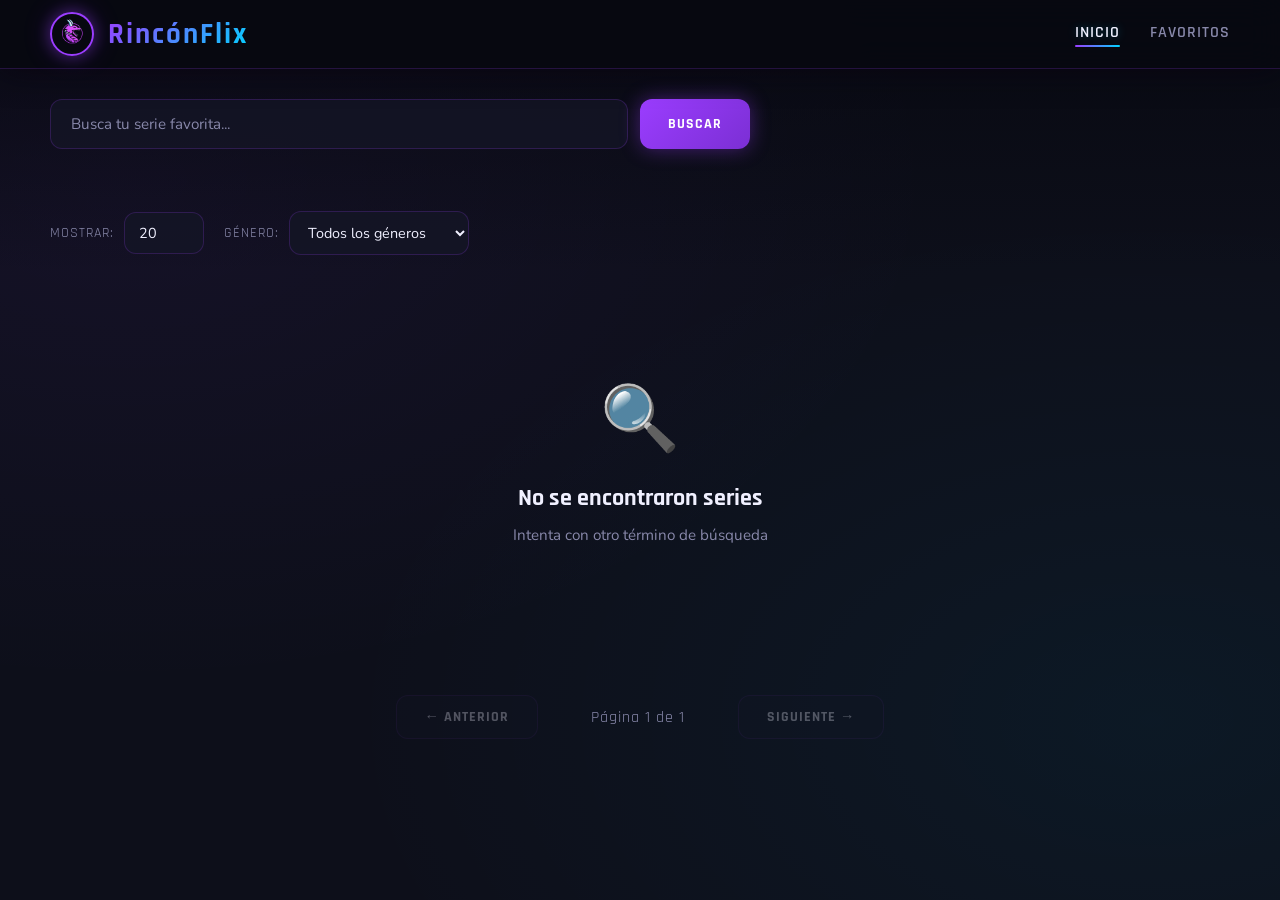
<file: html/index.html>
<!DOCTYPE html>
<html lang="es">
<head>
    <meta charset="UTF-8">
    <meta name="viewport" content="width=device-width, initial-scale=1.0">
    <title>RincónFlix - Inicio</title>
    <link rel="stylesheet" href="/styles/styles.css">
    <script src="../js/main/main.js" type="module"></script>
</head>
<body>
    <header class="nav">
        <a href="index.html" class="logo-container">
            <img src="/imagenes/Icono.png" alt="Logo" class="main-logo">
            <h1 class="logo-text">RincónFlix</h1>
        </a>
        <nav class="menu">
            <a href="index.html" class="active">Inicio</a>
            <a href="indexFavoritos.html">Favoritos</a>
        </nav>
    </header>

    <section class="controls-section">
        <div class="search-box">
            <input id="inputBuscar" type="text" placeholder="Busca tu serie favorita...">
            <button id="botonBuscar">Buscar</button>
        </div>
        <div id="historial" class="historial"></div>
        <div class="filters-bar">
            <div class="filter-group">
                <label for="inputLimite">Mostrar:</label>
                <input id="inputLimite" type="number" min="1" max="50" value="20">
            </div>
            <div class="filter-group">
                <label for="filtroGenero">Género:</label>
                <select id="filtroGenero">
                    <option value="all">Todos los géneros</option>
                </select>
            </div>
        </div>
    </section>

    <main id="contenedorShows" class="grid-container"></main>

    <footer class="pagination">
        <button id="prev" class="page-btn">← Anterior</button>
        <span id="pagina">Página 1</span>
        <button id="next" class="page-btn">Siguiente →</button>
    </footer>
</body>
</html>
</file>
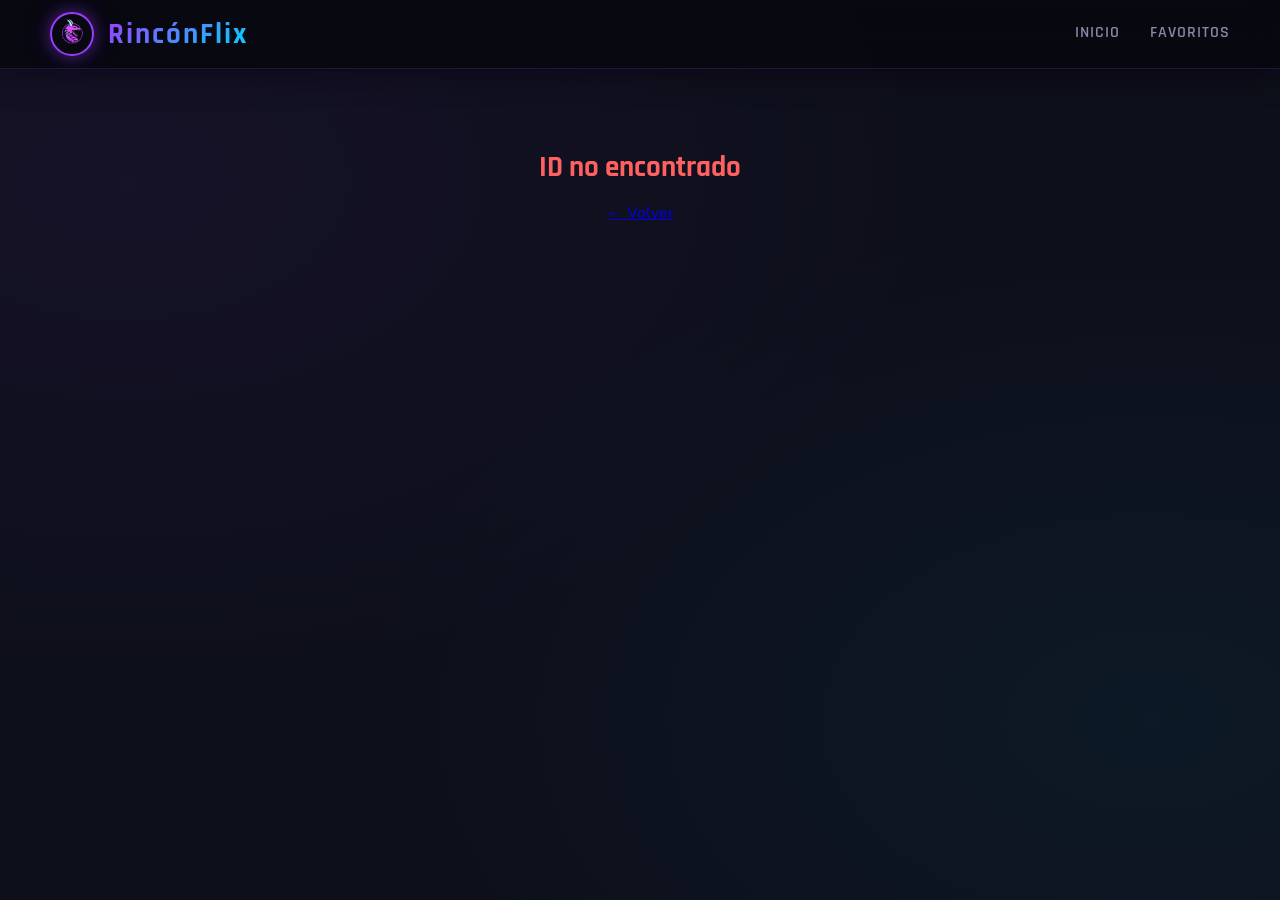
<file: html/indexDetalles.html>
<!DOCTYPE html>
<html lang="es">
<head>
    <meta charset="UTF-8">
    <meta name="viewport" content="width=device-width, initial-scale=1.0">
    <title>Detalles - RincónFlix</title>
    <link rel="stylesheet" href="/styles/styles.css">
    <script src="../js/main/mainDetalles.js" type="module"></script>
</head>
<body>
    <header class="nav">
        <a href="index.html" class="logo-container">
            <img src="/imagenes/Icono.png" alt="Logo" class="main-logo">
            <h1 class="logo-text">RincónFlix</h1>
        </a>
        <nav class="menu">
            <a href="index.html">Inicio</a>
            <a href="indexFavoritos.html">Favoritos</a>
        </nav>
    </header>
    <main id="detalle" class="detail-view"></main>
</body>
</html>
</file>
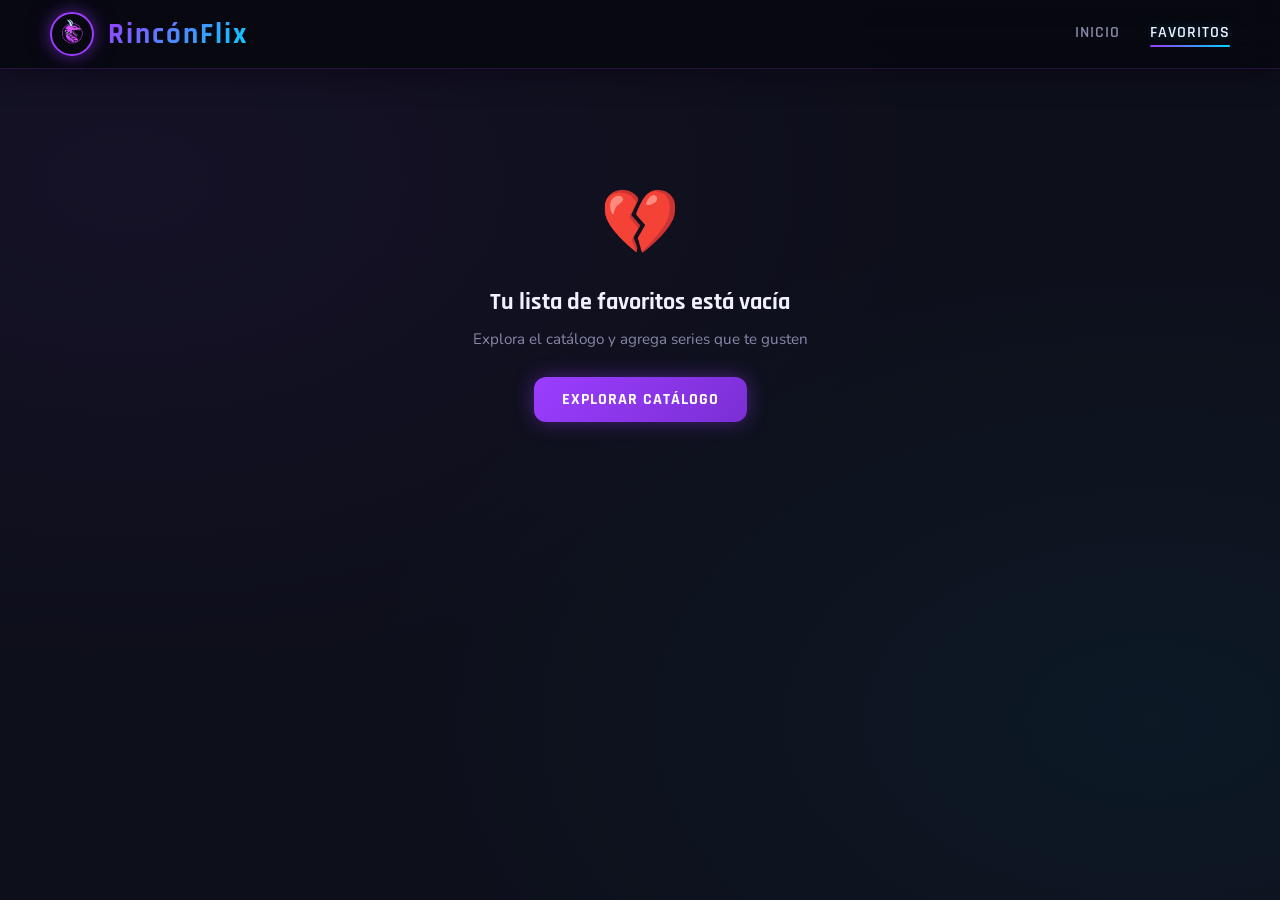
<file: html/indexFavoritos.html>
<!DOCTYPE html>
<html lang="es">
<head>
    <meta charset="UTF-8">
    <meta name="viewport" content="width=device-width, initial-scale=1.0">
    <title>Mis Favoritos - RincónFlix</title>
    <link rel="stylesheet" href="/styles/styles.css">
    <script src="../js/main/mainFavoritos.js" type="module"></script>
</head>
<body>
    <header class="nav">
        <a href="index.html" class="logo-container">
            <img src="/imagenes/Icono.png" alt="Logo" class="main-logo">
            <h1 class="logo-text">RincónFlix</h1>
        </a>
        <nav class="menu">
            <a href="index.html">Inicio</a>
            <a href="indexFavoritos.html" class="active">Favoritos</a>
        </nav>
    </header>
    <main id="contenedorShows" class="grid-container" style="padding-top: 30px;"></main>
</body>
</html>
</file>
<file: styles/styles.css>
@import url('https://fonts.googleapis.com/css2?family=Rajdhani:wght@400;600;700&family=Nunito:wght@300;400;600&display=swap');

:root {
    --bg-body: #0d0f1a;
    --bg-nav: #070810;
    --bg-card: #141626;
    --bg-section: #0f1120;
    --accent: #9b3dff;
    --accent-hover: #b85fff;
    --accent-glow: rgba(155, 61, 255, 0.4);
    --cyan: #00d4ff;
    --cyan-glow: rgba(0, 212, 255, 0.3);
    --text: #f0f0ff;
    --text-muted: #8888aa;
    --border: rgba(155, 61, 255, 0.2);
    --radius: 12px;
}

* { margin: 0; padding: 0; box-sizing: border-box; }

html { scroll-behavior: smooth; }

body {
    background-color: var(--bg-body);
    background-image:
        radial-gradient(ellipse at 10% 20%, rgba(155, 61, 255, 0.06) 0%, transparent 50%),
        radial-gradient(ellipse at 90% 80%, rgba(0, 212, 255, 0.05) 0%, transparent 50%);
    color: var(--text);
    font-family: 'Nunito', sans-serif;
    min-height: 100vh;
}


.nav {
    background: rgba(7, 8, 16, 0.92);
    backdrop-filter: blur(16px);
    -webkit-backdrop-filter: blur(16px);
    padding: 12px 50px;
    display: flex;
    justify-content: space-between;
    align-items: center;
    position: sticky;
    top: 0;
    z-index: 100;
    border-bottom: 1px solid var(--border);
    box-shadow: 0 4px 30px rgba(0,0,0,0.5), 0 0 40px rgba(155,61,255,0.05);
}

.logo-container {
    display: flex;
    align-items: center;
    gap: 14px;
    text-decoration: none;
}

.main-logo {
    width: 44px;
    height: 44px;
    border-radius: 50%;
    object-fit: cover;
    border: 2px solid var(--accent);
    box-shadow: 0 0 15px var(--accent-glow), 0 0 30px rgba(155,61,255,0.2);
    transition: box-shadow 0.3s;
}

.main-logo:hover {
    box-shadow: 0 0 25px var(--accent-glow), 0 0 50px rgba(155,61,255,0.3);
}

.logo-text {
    font-family: 'Rajdhani', sans-serif;
    font-size: 1.8rem;
    font-weight: 700;
    letter-spacing: 2px;
    background: linear-gradient(135deg, var(--accent), var(--cyan));
    -webkit-background-clip: text;
    -webkit-text-fill-color: transparent;
    background-clip: text;
}

.menu {
    display: flex;
    align-items: center;
    gap: 30px;
}

.menu a {
    color: var(--text-muted);
    text-decoration: none;
    font-family: 'Rajdhani', sans-serif;
    font-size: 1rem;
    font-weight: 600;
    letter-spacing: 1px;
    text-transform: uppercase;
    transition: color 0.3s, text-shadow 0.3s;
    position: relative;
    padding-bottom: 4px;
}

.menu a::after {
    content: "";
    position: absolute;
    bottom: 0;
    left: 0;
    width: 0;
    height: 2px;
    background: linear-gradient(90deg, var(--accent), var(--cyan));
    transition: width 0.3s;
    border-radius: 2px;
}

.menu a:hover, .menu a.active {
    color: var(--text);
    text-shadow: 0 0 10px var(--cyan-glow);
}

.menu a:hover::after, .menu a.active::after {
    width: 100%;
}

.back-btn {
    color: var(--accent);
    text-decoration: none;
    font-family: 'Rajdhani', sans-serif;
    font-weight: 600;
    font-size: 1rem;
    letter-spacing: 1px;
    transition: color 0.3s, text-shadow 0.3s;
}

.back-btn:hover {
    color: var(--cyan);
    text-shadow: 0 0 10px var(--cyan-glow);
}


.controls-section {
    padding: 30px 50px 20px;
    background: linear-gradient(to bottom, rgba(7,8,16,0.6), transparent);
}

.search-box {
    display: flex;
    gap: 12px;
    margin-bottom: 16px;
    max-width: 700px;
}

.search-box input {
    flex: 1;
    background: rgba(20, 22, 38, 0.8);
    border: 1px solid var(--border);
    color: var(--text);
    padding: 14px 20px;
    border-radius: var(--radius);
    font-family: 'Nunito', sans-serif;
    font-size: 0.95rem;
    outline: none;
    transition: border-color 0.3s, box-shadow 0.3s;
}

.search-box input:focus {
    border-color: var(--accent);
    box-shadow: 0 0 20px var(--accent-glow);
}

.search-box input::placeholder { color: var(--text-muted); }

button, .btn-detail, .btn-go-home {
    cursor: pointer;
    font-family: 'Rajdhani', sans-serif;
    font-weight: 700;
    letter-spacing: 1px;
    text-transform: uppercase;
    transition: all 0.3s;
}

#botonBuscar {
    background: linear-gradient(135deg, var(--accent), #7b2fd4);
    color: white;
    border: none;
    padding: 14px 28px;
    border-radius: var(--radius);
    font-size: 0.9rem;
    box-shadow: 0 0 20px var(--accent-glow);
    white-space: nowrap;
}

#botonBuscar:hover {
    background: linear-gradient(135deg, var(--accent-hover), var(--accent));
    box-shadow: 0 0 35px var(--accent-glow);
    transform: translateY(-1px);
}


#historial {
    display: flex;
    flex-wrap: wrap;
    align-items: center;
    gap: 8px;
    margin-bottom: 16px;
    min-height: 30px;
}

.hist-label {
    color: var(--text-muted);
    font-size: 0.8rem;
    font-family: 'Rajdhani', sans-serif;
    letter-spacing: 1px;
    text-transform: uppercase;
}

.hist-item {
    background: rgba(155, 61, 255, 0.12);
    border: 1px solid var(--border);
    color: var(--text-muted);
    padding: 5px 14px;
    border-radius: 20px;
    font-size: 0.82rem;
    cursor: pointer;
    transition: all 0.25s;
}

.hist-item:hover {
    background: var(--accent);
    color: white;
    border-color: var(--accent);
    box-shadow: 0 0 15px var(--accent-glow);
}


.filters-bar {
    display: flex;
    flex-wrap: wrap;
    gap: 20px;
    align-items: center;
}

.filter-group {
    display: flex;
    align-items: center;
    gap: 10px;
}

.filter-group label {
    color: var(--text-muted);
    font-family: 'Rajdhani', sans-serif;
    font-size: 0.9rem;
    letter-spacing: 1px;
    text-transform: uppercase;
}

input[type="number"], select {
    background: rgba(20, 22, 38, 0.8);
    border: 1px solid var(--border);
    color: var(--text);
    padding: 10px 14px;
    border-radius: var(--radius);
    font-family: 'Nunito', sans-serif;
    font-size: 0.9rem;
    outline: none;
    transition: border-color 0.3s, box-shadow 0.3s;
    cursor: pointer;
}

input[type="number"] { width: 80px; }
select { min-width: 180px; }

input[type="number"]:focus, select:focus {
    border-color: var(--accent);
    box-shadow: 0 0 15px var(--accent-glow);
}

select option { background: #141626; }


.grid-container {
    display: grid;
    grid-template-columns: repeat(auto-fill, minmax(200px, 1fr));
    gap: 24px;
    padding: 20px 50px 40px;
}


.card {
    background: var(--bg-card);
    border-radius: var(--radius);
    overflow: hidden;
    position: relative;
    border: 1px solid var(--border);
    animation: fadeInUp 0.4s ease both;
    transition: transform 0.35s cubic-bezier(0.175, 0.885, 0.32, 1.275),
                box-shadow 0.35s ease,
                border-color 0.35s ease;
}

@keyframes fadeInUp {
    from { opacity: 0; transform: translateY(20px); }
    to { opacity: 1; transform: translateY(0); }
}

.card:hover {
    transform: translateY(-8px) scale(1.02);
    box-shadow: 0 20px 50px rgba(0,0,0,0.5), 0 0 30px var(--accent-glow);
    border-color: var(--accent);
}

.card img {
    width: 100%;
    height: 300px;
    object-fit: cover;
    display: block;
    transition: transform 0.4s ease;
}

.card:hover img { transform: scale(1.05); }

.card-overlay {
    position: absolute;
    bottom: 0;
    width: 100%;
    padding: 60px 16px 16px;
    background: linear-gradient(transparent, rgba(5, 5, 15, 0.97));
    text-align: center;
    transform: translateY(0);
    transition: background 0.3s;
}

.card-title {
    font-family: 'Rajdhani', sans-serif;
    font-size: 1rem;
    font-weight: 700;
    color: var(--text);
    margin-bottom: 4px;
    line-height: 1.2;
    letter-spacing: 0.5px;
}

.card-genres {
    font-size: 0.72rem;
    color: var(--cyan);
    margin-bottom: 4px;
    letter-spacing: 0.5px;
}

.card-rating {
    font-size: 0.8rem;
    color: #ffd700;
    margin-bottom: 10px;
    font-weight: 600;
}

.card-actions { display: flex; justify-content: center; gap: 8px; }

.btn-detail {
    background: linear-gradient(135deg, var(--accent), #7b2fd4);
    color: white;
    text-decoration: none;
    padding: 7px 16px;
    border-radius: 8px;
    font-size: 0.75rem;
    font-family: 'Rajdhani', sans-serif;
    font-weight: 700;
    letter-spacing: 1px;
    text-transform: uppercase;
    box-shadow: 0 0 15px var(--accent-glow);
    transition: all 0.3s;
    display: inline-block;
}

.btn-detail:hover {
    background: linear-gradient(135deg, var(--accent-hover), var(--accent));
    box-shadow: 0 0 25px var(--accent-glow);
    transform: translateY(-1px);
}

.fav-btn {
    position: absolute;
    top: 10px;
    right: 10px;
    background: rgba(0, 0, 0, 0.65);
    backdrop-filter: blur(4px);
    border: 1px solid rgba(255,255,255,0.1);
    border-radius: 50%;
    width: 36px;
    height: 36px;
    font-size: 1rem;
    display: flex;
    align-items: center;
    justify-content: center;
    cursor: pointer;
    transition: all 0.3s;
    z-index: 5;
    padding: 0;
}

.fav-btn:hover, .fav-btn.active {
    background: rgba(155, 61, 255, 0.3);
    border-color: var(--accent);
    box-shadow: 0 0 15px var(--accent-glow);
    transform: scale(1.15);
}


.pagination {
    display: flex;
    justify-content: center;
    align-items: center;
    gap: 20px;
    padding: 30px 50px 50px;
}

.page-btn {
    background: rgba(20, 22, 38, 0.8);
    color: var(--text);
    border: 1px solid var(--border);
    padding: 12px 28px;
    border-radius: var(--radius);
    font-family: 'Rajdhani', sans-serif;
    font-size: 0.9rem;
    transition: all 0.3s;
}

.page-btn:hover:not(:disabled) {
    background: var(--accent);
    border-color: var(--accent);
    box-shadow: 0 0 20px var(--accent-glow);
}

.page-btn:disabled {
    opacity: 0.3;
    cursor: not-allowed;
}

#pagina {
    font-family: 'Rajdhani', sans-serif;
    font-size: 1rem;
    color: var(--text-muted);
    letter-spacing: 1px;
    min-width: 160px;
    text-align: center;
}


.detail-view {
    max-width: 1100px;
    margin: 0 auto;
    padding: 0 30px 60px;
}

.detail-hero {
    width: 100%;
    height: 350px;
    background-size: cover;
    background-position: center 20%;
    position: relative;
    filter: blur(0);
    mask-image: linear-gradient(to bottom, rgba(0,0,0,0.8) 0%, transparent 100%);
    -webkit-mask-image: linear-gradient(to bottom, rgba(0,0,0,0.8) 0%, transparent 100%);
    border-radius: 0 0 var(--radius) var(--radius);
    overflow: hidden;
}

.detail-hero-overlay {
    position: absolute;
    inset: 0;
    background: linear-gradient(to bottom, transparent 30%, var(--bg-body) 100%);
}

.detail-content {
    display: grid;
    grid-template-columns: 280px 1fr;
    gap: 40px;
    margin-top: -120px;
    position: relative;
    z-index: 2;
    padding: 0 20px;
}

.detail-poster img {
    width: 100%;
    border-radius: var(--radius);
    box-shadow: 0 20px 60px rgba(0,0,0,0.7), 0 0 30px var(--accent-glow);
    border: 2px solid var(--border);
}

.detail-info { padding-top: 20px; }

.detail-title {
    font-family: 'Rajdhani', sans-serif;
    font-size: 2.5rem;
    font-weight: 700;
    line-height: 1.1;
    margin-bottom: 16px;
    background: linear-gradient(135deg, var(--text), var(--accent));
    -webkit-background-clip: text;
    -webkit-text-fill-color: transparent;
    background-clip: text;
}

.detail-meta {
    display: flex;
    flex-wrap: wrap;
    gap: 10px;
    margin-bottom: 16px;
}

.meta-badge {
    background: rgba(155, 61, 255, 0.12);
    border: 1px solid var(--border);
    color: var(--text-muted);
    padding: 5px 14px;
    border-radius: 20px;
    font-size: 0.82rem;
    font-family: 'Rajdhani', sans-serif;
    letter-spacing: 0.5px;
}

.meta-badge.status-ended { border-color: rgba(255, 80, 80, 0.4); color: #ff6060; }
.meta-badge.status-running { border-color: rgba(0, 255, 120, 0.4); color: #00ff88; }

.detail-genres {
    display: flex;
    flex-wrap: wrap;
    gap: 8px;
    margin-bottom: 20px;
}

.genre-tag {
    background: linear-gradient(135deg, rgba(155,61,255,0.2), rgba(0,212,255,0.1));
    border: 1px solid rgba(0, 212, 255, 0.25);
    color: var(--cyan);
    padding: 4px 14px;
    border-radius: 20px;
    font-size: 0.8rem;
    font-family: 'Rajdhani', sans-serif;
    letter-spacing: 1px;
    text-transform: uppercase;
}

.detail-summary {
    color: var(--text-muted);
    font-size: 0.95rem;
    line-height: 1.8;
    margin-bottom: 28px;
    max-width: 600px;
}

.detail-buttons {
    display: flex;
    gap: 16px;
    align-items: center;
    flex-wrap: wrap;
}

.btn-fav {
    background: rgba(20, 22, 38, 0.8);
    color: var(--text);
    border: 1px solid var(--border);
    padding: 12px 24px;
    border-radius: var(--radius);
    font-family: 'Rajdhani', sans-serif;
    font-size: 0.9rem;
    letter-spacing: 1px;
    text-transform: uppercase;
    transition: all 0.3s;
}

.btn-fav:hover, .btn-fav.active {
    background: linear-gradient(135deg, rgba(155,61,255,0.3), rgba(155,61,255,0.1));
    border-color: var(--accent);
    box-shadow: 0 0 20px var(--accent-glow);
    color: var(--text);
}

.btn-back-link {
    color: var(--text-muted);
    text-decoration: none;
    font-family: 'Rajdhani', sans-serif;
    font-size: 0.9rem;
    letter-spacing: 1px;
    transition: color 0.3s;
}

.btn-back-link:hover { color: var(--cyan); }


.empty-state {
    grid-column: 1 / -1;
    text-align: center;
    padding: 80px 20px;
    display: flex;
    flex-direction: column;
    align-items: center;
    gap: 12px;
}

.empty-icon { font-size: 4rem; margin-bottom: 8px; }

.empty-state h3 {
    font-family: 'Rajdhani', sans-serif;
    font-size: 1.5rem;
    color: var(--text);
}

.empty-state p { color: var(--text-muted); font-size: 0.95rem; }

.btn-go-home {
    margin-top: 16px;
    background: linear-gradient(135deg, var(--accent), #7b2fd4);
    color: white;
    text-decoration: none;
    padding: 12px 28px;
    border-radius: var(--radius);
    font-family: 'Rajdhani', sans-serif;
    font-weight: 700;
    letter-spacing: 1px;
    text-transform: uppercase;
    display: inline-block;
    box-shadow: 0 0 20px var(--accent-glow);
    transition: all 0.3s;
}

.btn-go-home:hover {
    box-shadow: 0 0 35px var(--accent-glow);
    transform: translateY(-2px);
}

.error-state {
    text-align: center;
    padding: 80px 20px;
    display: flex;
    flex-direction: column;
    align-items: center;
    gap: 16px;
}

.error-state h2 {
    font-family: 'Rajdhani', sans-serif;
    font-size: 1.8rem;
    color: #ff6060;
}


.loading-spinner {
    grid-column: 1 / -1;
    display: flex;
    flex-direction: column;
    align-items: center;
    justify-content: center;
    gap: 20px;
    padding: 80px 20px;
    color: var(--text-muted);
    font-family: 'Rajdhani', sans-serif;
    letter-spacing: 2px;
    text-transform: uppercase;
}

.loading-spinner.full {
    min-height: 60vh;
    display: flex;
}

.spinner {
    width: 48px;
    height: 48px;
    border: 3px solid rgba(155, 61, 255, 0.15);
    border-top-color: var(--accent);
    border-radius: 50%;
    animation: spin 0.9s linear infinite;
    box-shadow: 0 0 20px var(--accent-glow);
}

@keyframes spin { to { transform: rotate(360deg); } }


.toast {
    position: fixed;
    bottom: 30px;
    left: 50%;
    transform: translateX(-50%) translateY(20px);
    background: rgba(20, 22, 38, 0.95);
    border: 1px solid var(--accent);
    color: var(--text);
    padding: 14px 28px;
    border-radius: var(--radius);
    font-family: 'Rajdhani', sans-serif;
    letter-spacing: 0.5px;
    box-shadow: 0 10px 40px rgba(0,0,0,0.5), 0 0 20px var(--accent-glow);
    opacity: 0;
    transition: opacity 0.3s, transform 0.3s;
    z-index: 9999;
    white-space: nowrap;
    backdrop-filter: blur(10px);
}

.toast.show {
    opacity: 1;
    transform: translateX(-50%) translateY(0);
}


.logo {
    font-family: 'Rajdhani', sans-serif;
    font-size: 1.6rem;
    font-weight: 700;
    letter-spacing: 2px;
    background: linear-gradient(135deg, var(--accent), var(--cyan));
    -webkit-background-clip: text;
    -webkit-text-fill-color: transparent;
    background-clip: text;
}


@media (max-width: 768px) {
    .nav { padding: 12px 20px; }
    .controls-section { padding: 20px 20px 16px; }
    .grid-container { grid-template-columns: repeat(auto-fill, minmax(150px, 1fr)); gap: 16px; padding: 16px 20px 30px; }
    .card img { height: 230px; }
    .pagination { padding: 20px; gap: 12px; }
    .page-btn { padding: 10px 18px; font-size: 0.8rem; }

    .detail-content {
        grid-template-columns: 1fr;
        margin-top: -60px;
        padding: 0 10px;
    }
    .detail-poster { max-width: 220px; margin: 0 auto; }
    .detail-title { font-size: 1.8rem; }
    .logo-text { font-size: 1.3rem; }
    .search-box { flex-direction: column; }
}

@media (max-width: 480px) {
    .menu { gap: 16px; }
    .menu a { font-size: 0.85rem; }
    .grid-container { grid-template-columns: repeat(2, 1fr); }
}
</file>
